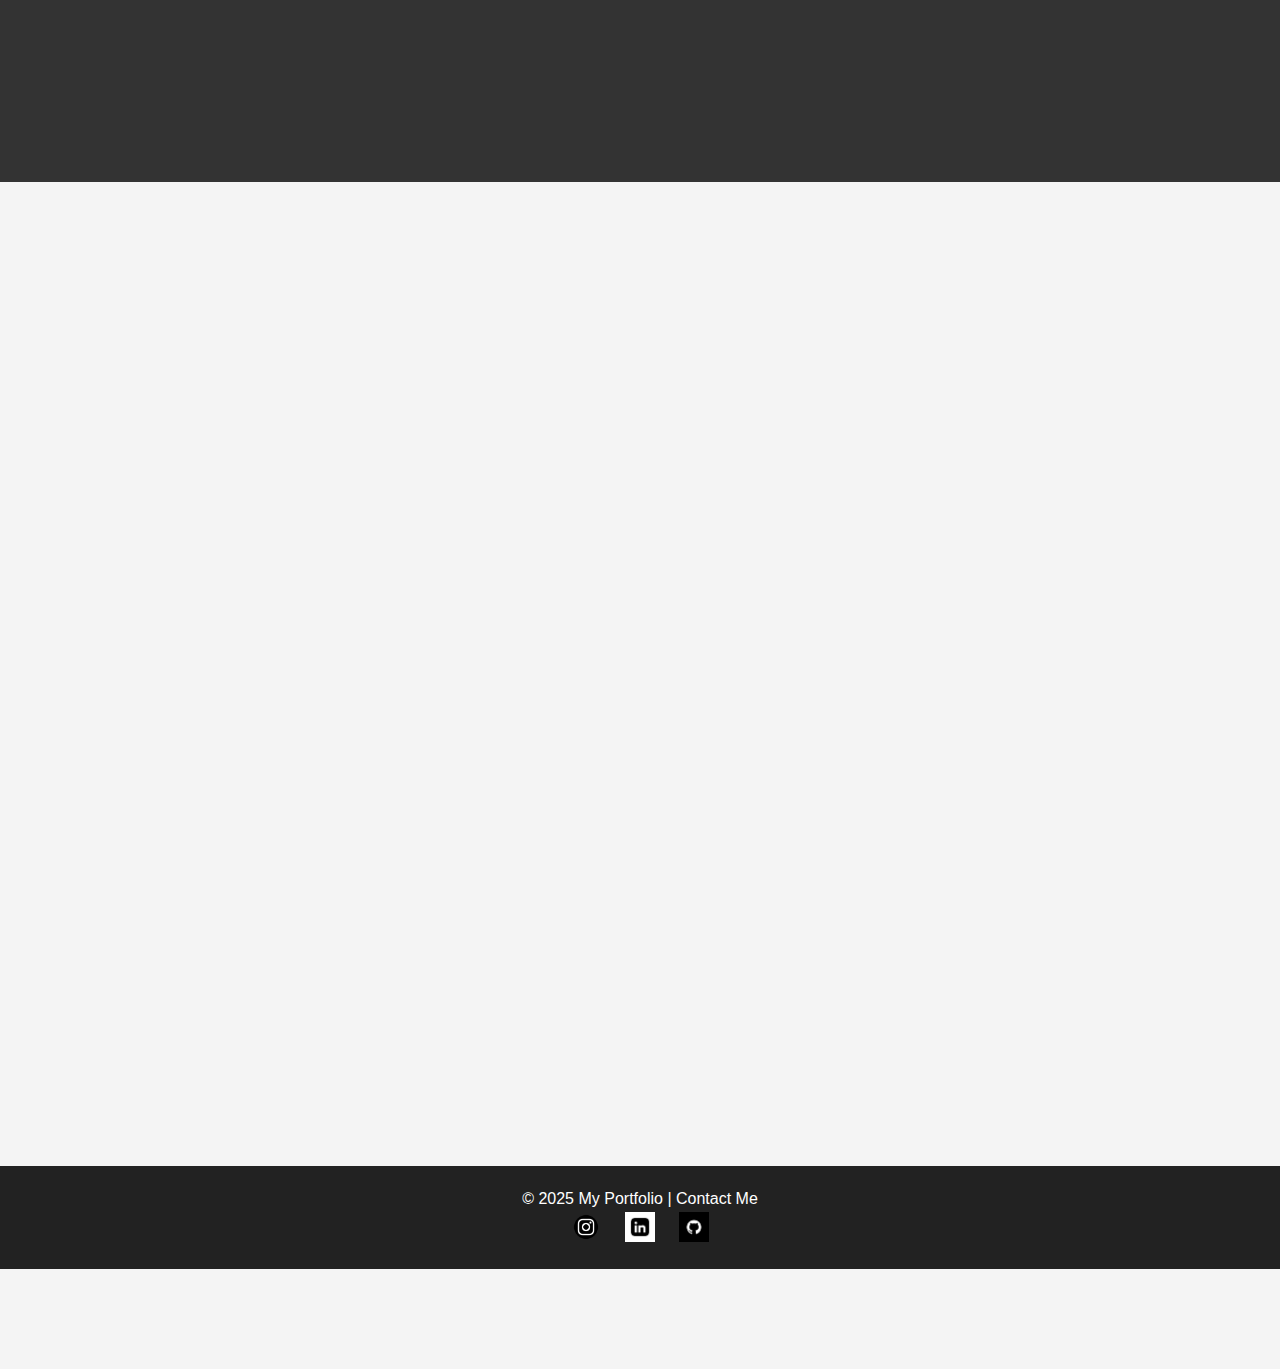
<file: testing/index.html>
<!DOCTYPE html>
<html lang="en">
<head>
  <meta charset="UTF-8" />
  <meta name="viewport" content="width=device-width, initial-scale=1.0" />
  <title>A P Girisankar - Portfolio</title>
  <link rel="stylesheet" href="any.css" />
</head>
<body>
  <header>
    <div class="container">
      <h1>A P Girisankar</h1>
      <nav>
        <ul>
          <li><a href="profile.html" class="btn">Profile</a></li>
          <li><a href="project.html" class="btn">Projects</a></li>
          <li><a href="contact.html" class="btn">Contact</a></li>
          <li><a href="hireme.html" class="btn">Hire Me</a></li>
        </ul>
      </nav>
    </div>
  </header>

  <section class="section">
    <div class="container">
      <h2>About Me</h2>
      <div class="about-content">
        <img src="mypic.jpg" class="profile-pic" />
        <div class="about-text">
          <p>Hey there! 👋 I'm <strong>A P Girisankar</strong>, a passionate web developer who loves turning ideas into reality through code. I specialize in building responsive, user-friendly websites using HTML, CSS, and JavaScript.</p>
          <p>I'm currently learning full-stack development and exploring frameworks like React and Node.js. When I'm not coding, you’ll find me sketching, gaming, or diving into sci-fi movies.</p>
          <p>Let’s build something awesome together!</p>
        </div>
      </div>
    </div>
  </section>

  <section class="section">
    <div class="container">
      <h2>Why should you hire me</h2>
      <div class="about-text">
        <p>I bring a mix of strong technical skills, a passion for learning,
          and a solution-focused mindset. With experience in web development, <br>
          Java, and UI design, I’m confident in my ability to contribute to 
          real-world projects from day one. I’m highly motivated, team-oriented,<br>
           and committed to continuous growth. If hired, I’ll bring not just skill,
           but dedication, curiosity, and the drive to make a meaningful impact.</p>
      </div>
    </div>
  </section>



  <section id="contact" class="section">
    <footer>
      <p>&copy; 2025 My Portfolio | Contact Me</a></p>
      <div class="social-icons">
          <a href="https://www.instagram.com/girisxnkxr" target="_blank"><img src="instagram.png" alt="Instagram"></a>
          <a href="https://www.linkedin.com/in/girisxnkxr" target="_blank"><img src="linked.jpg" alt="LinkedIn"></a>
          <a href="https://github.com/girisxnkxr" target="_blank"><img src="github.png" alt="Github"></a>
      </div>
    </footer>
  </section>
</body>
</html>
</file>
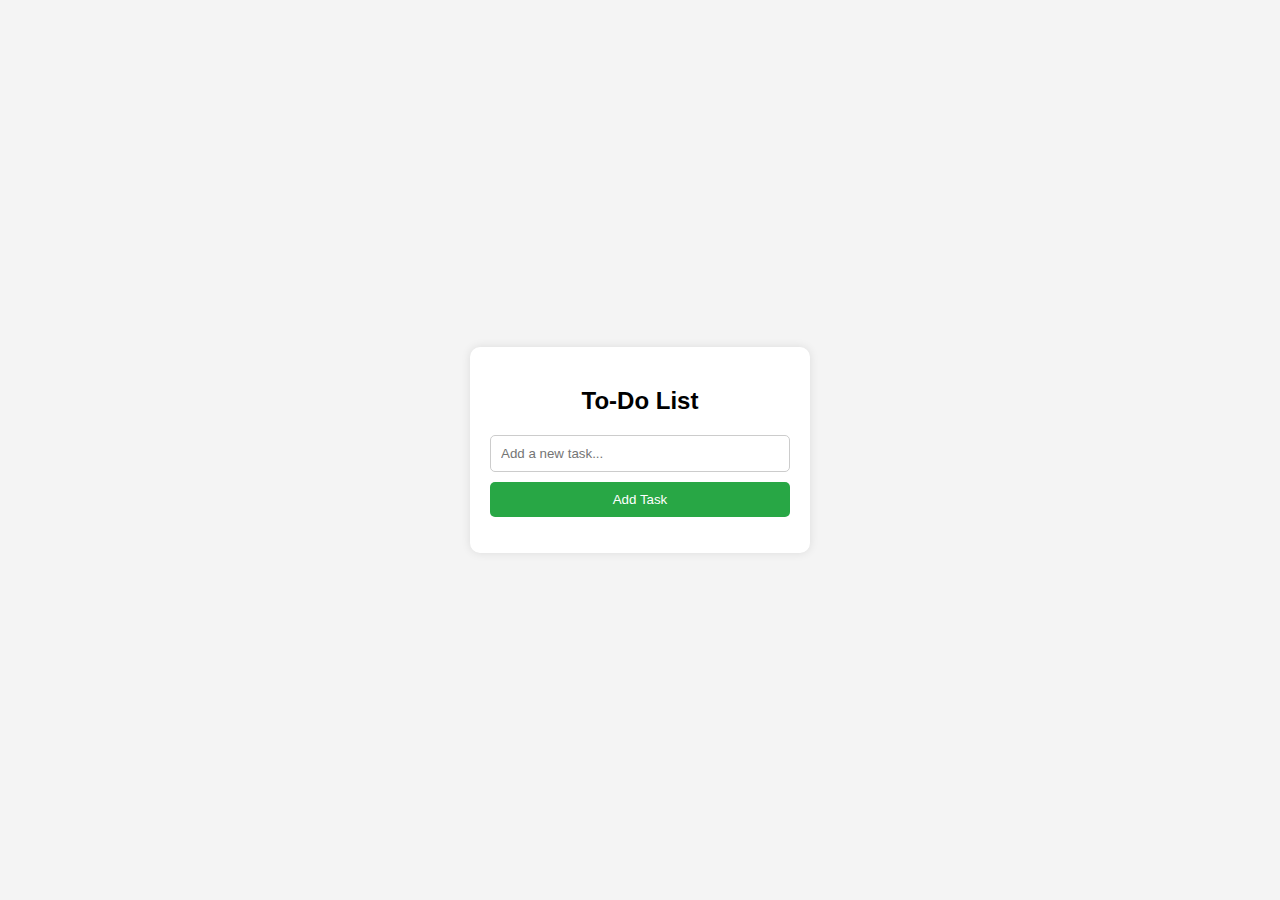
<file: todolist.html>
<!DOCTYPE html>
<html lang="en">
<head>
  <meta charset="UTF-8">
  <meta name="viewport" content="width=device-width, initial-scale=1.0">
  <title>To-Do List</title>
  <style>
    body {
      font-family: Arial, sans-serif;
      background-color: #f4f4f4;
      display: flex;
      justify-content: center;
      align-items: center;
      height: 100vh;
      margin: 0;
    }
    .container {
      background-color: white;
      padding: 20px;
      border-radius: 10px;
      box-shadow: 0 0 10px rgba(0,0,0,0.1);
      width: 300px;
    }
    h2 {
      text-align: center;
    }
    input[type="text"] {
      width: calc(100% - 22px);
      padding: 10px;
      margin-bottom: 10px;
      border: 1px solid #ccc;
      border-radius: 5px;
    }
    button {
      width: 100%;
      padding: 10px;
      background-color: #28a745;
      color: white;
      border: none;
      border-radius: 5px;
      cursor: pointer;
    }
    ul {
      list-style-type: none;
      padding: 0;
    }
    li {
      background-color: #f9f9f9;
      margin-bottom: 5px;
      padding: 10px;
      border-radius: 5px;
      display: flex;
      justify-content: space-between;
    }
    .remove {
      background-color: red;
      border: none;
      color: white;
      border-radius: 5px;
      padding: 5px;
      cursor: pointer;
    }
  </style>
</head>
<body>
  <div class="container">
    <h2>To-Do List</h2>
    <input type="text" id="taskInput" placeholder="Add a new task...">
    <button onclick="addTask()">Add Task</button>
    <ul id="taskList"></ul>
  </div>

  <script>
    function addTask() {
      const taskInput = document.getElementById('taskInput');
      const taskText = taskInput.value.trim();
      if (taskText === '') return;

      const li = document.createElement('li');
      li.innerHTML = ${taskText} <button class="remove" onclick="removeTask(this)">X</button>;
      document.getElementById('taskList').appendChild(li);
      taskInput.value = '';
    }

    function removeTask(button) {
      const li = button.parentElement;
      li.remove();
    }
  </script>
</body>
</html>
</file>
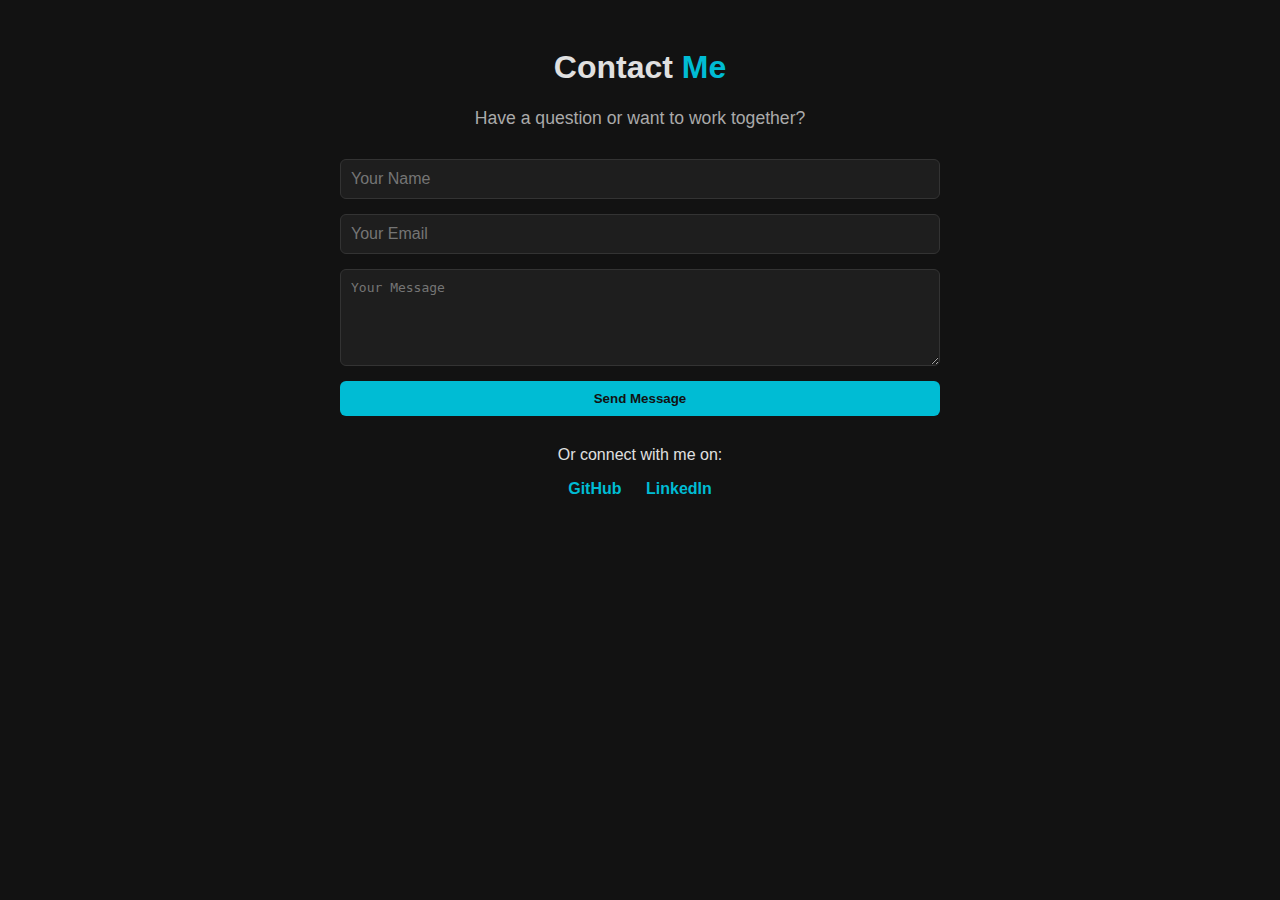
<file: testing/contact.html>
<!DOCTYPE html>
<html lang="en">
<head>
  <meta charset="UTF-8" />
  <meta name="viewport" content="width=device-width, initial-scale=1.0"/>
  <title>Contact Me</title>
  <style>
    body {
  background-color: #121212;
  color: #e0e0e0;
  font-family: "Segoe UI", sans-serif;
  padding: 20px;
}

.container {
  max-width: 600px;
  margin: auto;
}

header {
  text-align: center;
  margin-bottom: 30px;
}

.highlight {
  color: #00bcd4;
}

.subtitle {
  color: #aaa;
  font-size: 1.1em;
}

.contact-form {
  display: flex;
  flex-direction: column;
  gap: 15px;
}

.contact-form input,
.contact-form textarea {
  background-color: #1e1e1e;
  border: 1px solid #333;
  border-radius: 6px;
  padding: 10px;
  color: #e0e0e0;
  font-size: 1em;
}

.contact-form button {
  background-color: #00bcd4;
  color: #121212;
  padding: 10px;
  font-weight: bold;
  border: none;
  border-radius: 6px;
  cursor: pointer;
  transition: background 0.3s;
}

.contact-form button:hover {
  background-color: #4dd0e1;
}

.social {
  margin-top: 30px;
  text-align: center;
}

.social a {
  margin: 0 10px;
  color: #00bcd4;
  text-decoration: none;
  font-weight: bold;
  transition: color 0.3s;
}

.social a:hover {
  color: #4dd0e1;
}

  </style>
</head>
<body>
  <div class="container">
    <header>
      <h1>Contact <span class="highlight">Me</span></h1>
      <p class="subtitle">Have a question or want to work together?</p>
    </header>

    <form class="contact-form">
      <input type="text" placeholder="Your Name" required />
      <input type="email" placeholder="Your Email" required />
      <textarea placeholder="Your Message" rows="5" required></textarea>
      <button type="submit">Send Message</button>
    </form>

   
    <div class="social">
      <p>Or connect with me on:</p>
      <a href="https://github.com/girisxnkxr" target="_blank">GitHub</a>
      <a href="https://www.linkedin.com/in/girisxnkxr" target="_blank">LinkedIn</a>
    </div>
  </div>
</body>
</html>
</file>
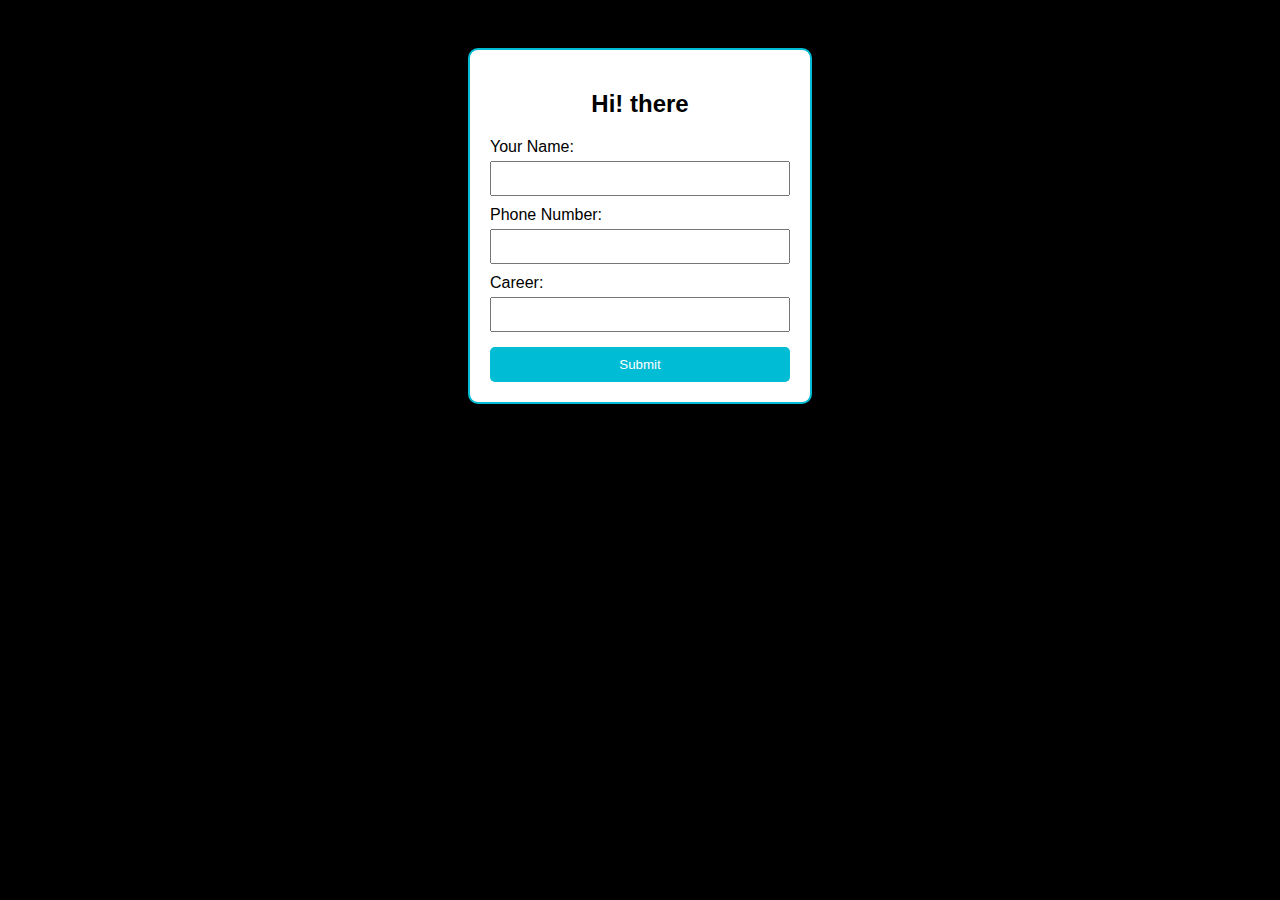
<file: testing/hireme.html>
<!DOCTYPE html>
<html lang="en">
<head>
  <meta charset="UTF-8">
  <title>Hi! there</title>
  <style>
    body {
      font-family: Arial, sans-serif;
      background-color: black;
      padding: 40px;
    }
    .form-container {
      background-color: white;
      padding: 20px;
      border-radius: 10px;
      width: 300px;
      margin: auto;
      box-shadow: 0 4px 8px rgba(0,0,0,0.1);
      border: 2px solid #00bcd4; 
    }
    .form-container h2 {
      text-align: center;
    }
    label {
      display: block;
      margin-top: 10px;
    }
    input[type="text"], input[type="tel"] {
      width: 100%;
      padding: 8px;
      margin-top: 5px;
      box-sizing: border-box;
    }
    input[type="submit"] {
      margin-top: 15px;
      width: 100%;
      padding: 10px;
      background-color: #00bcd4;
      color: white;
      border: none;
      border-radius: 5px;
      cursor: pointer;
    }
    input[type="submit"]:hover {
      background-color: black;
    }
  </style>
</head>
<body>
  <div class="form-container">
    <h2>Hi! there</h2>
    <form action="/submit" method="post">
      <label for="name">Your Name:</label>
      <input type="text" id="name" name="name" required>

      <label for="phone">Phone Number:</label>
      <input type="tel" id="phone" name="phone" required>

      <label for="career">Career:</label>
      <input type="text" id="career" name="career" required>

      <input type="submit" value="Submit">
    </form>
  </div>
</body>
</html>
</file>
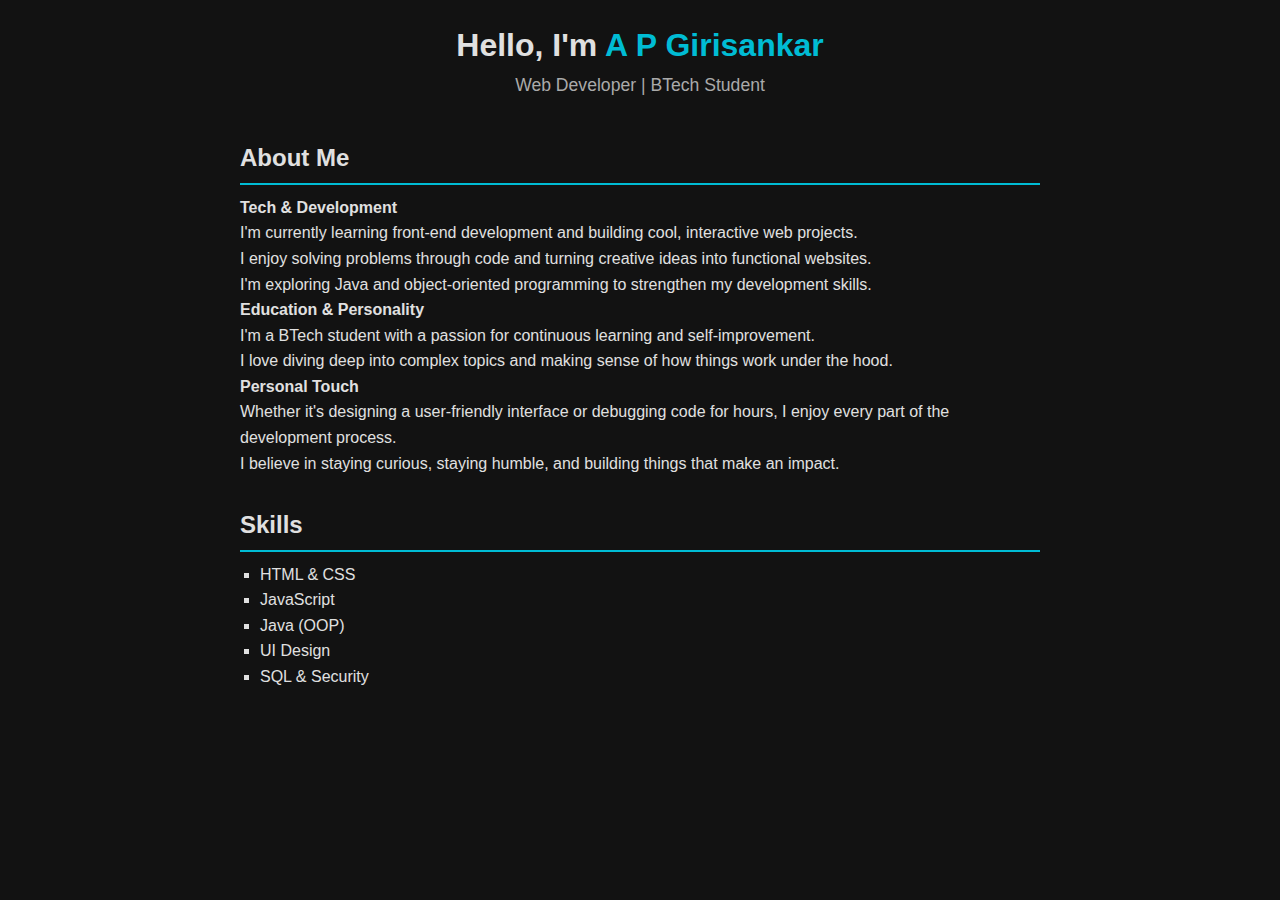
<file: testing/profile.html>
<!DOCTYPE html>
<html lang="en">
<head>
  <meta charset="UTF-8" />
  <meta name="viewport" content="width=device-width, initial-scale=1.0"/>
  <title>My Profile</title>
  <style>
 /* Reset & Base */
* {
  margin: 0;
  padding: 0;
  box-sizing: border-box;
  font-family: "Segoe UI", sans-serif;
}

body {
  background-color: #121212;
  color: #e0e0e0;
  line-height: 1.6;
  padding: 20px;
}

.container {
  max-width: 800px;
  margin: auto;
}

/* Header */
header {
  text-align: center;
  margin-bottom: 40px;
}

.highlight {
  color: #00bcd4;
}

.subtitle {
  color: #aaa;
  font-size: 1.1em;
}

/* Sections */
section {
  margin-bottom: 30px;
}

h2 {
  border-bottom: 2px solid #00bcd4;
  padding-bottom: 5px;
  margin-bottom: 10px;
}

/* Skills */
.skills ul {
  list-style-type: square;
  padding-left: 20px;
}

/* Social Links */
.social .links a {
  display: inline-block;
  margin-right: 15px;
  color: #00bcd4;
  text-decoration: none;
  font-weight: bold;
  transition: color 0.3s;
}

.social .links a:hover {
  color: #4dd0e1;
}


  </style>
</head>
<body>
  <div class="container">
    <header>
      <h1>Hello, I'm <span class="highlight">A P Girisankar</span></h1>
      <p class="subtitle"> Web Developer | BTech Student</p>
    </header>

    <section class="about">
      <h2>About Me</h2>
      <p>
        <b>Tech & Development</b><br>
        I'm currently learning front-end development and building cool, interactive web projects.
        <br>
        I enjoy solving problems through code and turning creative ideas into functional websites.
        <br>
        I'm exploring Java and object-oriented programming to strengthen my development skills.
        <br>
        <b>Education & Personality</b><br>
        I'm a BTech student with a passion for continuous learning and self-improvement.
        <br>
        I love diving deep into complex topics and making sense of how things work under the hood.
        <br>
        <b>Personal Touch</b><br>
        Whether it's designing a user-friendly interface or debugging code for hours, I enjoy every part of the development process.
        <br>
        I believe in staying curious, staying humble, and building things that make an impact.
        
        
      </p>
    </section>

    <section class="skills">
      <h2>Skills</h2>
      <ul>
        <li>HTML & CSS</li>
        <li>JavaScript</li>
        <li>Java (OOP)</li>
        <li>UI Design</li>
        <li>SQL & Security</li>
      </ul>
    </section>
  </div>
</body>
</html>
</file>
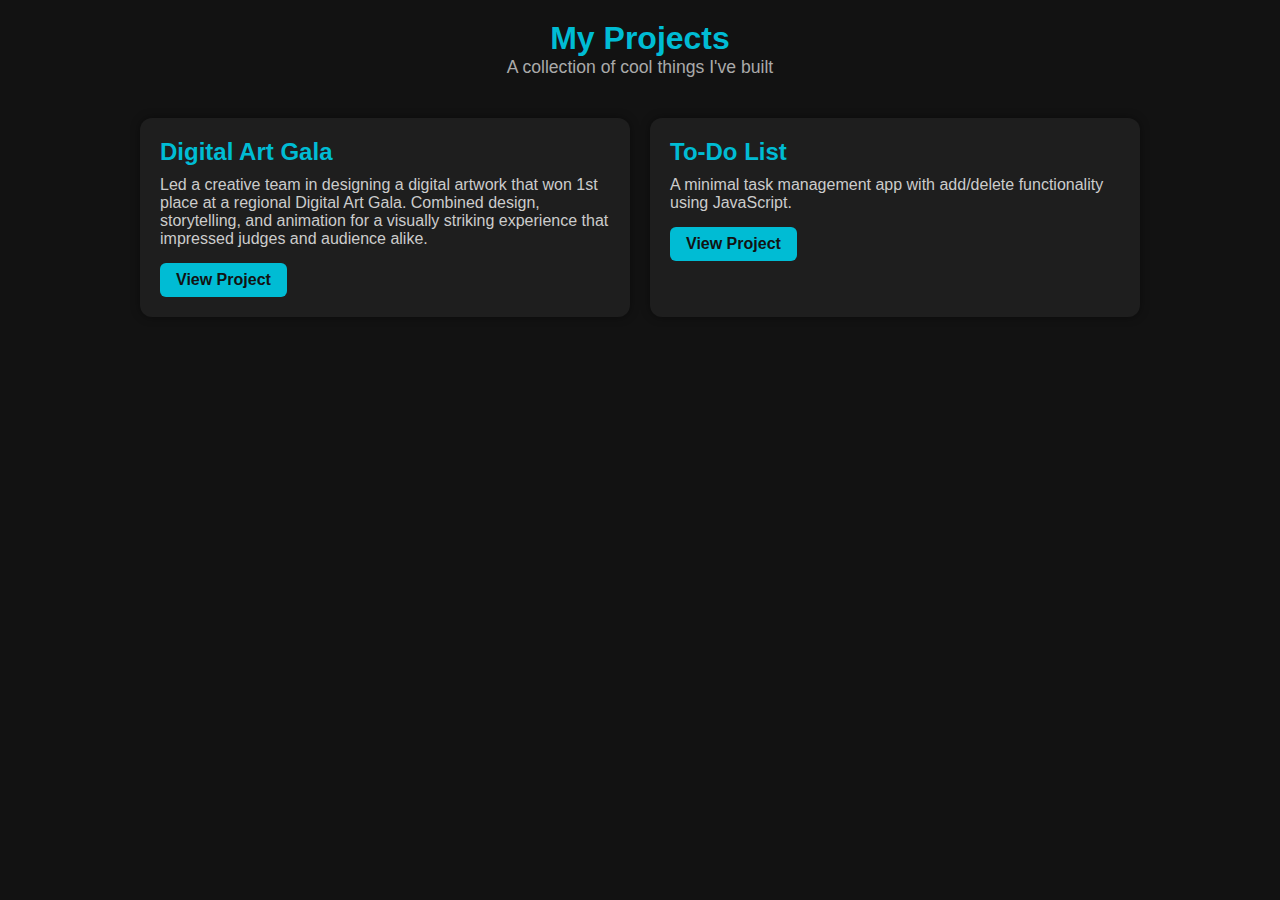
<file: testing/project.html>
<!DOCTYPE html>
<html lang="en">
<head>
  <meta charset="UTF-8" />
  <meta name="viewport" content="width=device-width, initial-scale=1.0"/>
  <title>My Projects</title>
  <style>
    /* Base styling */
* {
  margin: 0;
  padding: 0;
  box-sizing: border-box;
  font-family: "Segoe UI", sans-serif;
}

body {
  background-color: #121212;
  color: #e0e0e0;
  padding: 20px;
}

.container {
  max-width: 1000px;
  margin: auto;
}

/* Header */
header {
  text-align: center;
  margin-bottom: 40px;
}

.highlight {
  color: #00bcd4;
}

.subtitle {
  color: #aaa;
  font-size: 1.1em;
}

/* Projects Grid */
.projects {
  display: grid;
  gap: 20px;
  grid-template-columns: repeat(auto-fit, minmax(280px, 1fr));
}

/* Project Card */
.project-card {
  background-color: #1e1e1e;
  padding: 20px;
  border-radius: 12px;
  box-shadow: 0 0 10px rgba(0,0,0,0.4);
  transition: transform 0.2s;
}

.project-card:hover {
  transform: translateY(-5px);
}

.project-card h2 {
  margin-bottom: 10px;
  color: #00bcd4;
}

.project-card p {
  margin-bottom: 15px;
  color: #ccc;
}

.project-card a {
  text-decoration: none;
  color: #121212;
  background-color: #00bcd4;
  padding: 8px 16px;
  border-radius: 6px;
  font-weight: bold;
  transition: background 0.3s;
}

.project-card a:hover {
  background-color: #4dd0e1;
}
.btn {
      display: inline-block;
      padding: 10px 20px;
      background-color: #00bcd4;
      color: #121212;
      text-decoration: none;
      font-weight: bold;
      border-radius: 8px;
      transition: background 0.3s;
    }
    
    .btn:hover {
      background-color: #4dd0e1;
    }
  </style>
</head>
<body>
  <div class="container">
    <header>
      <h1><span class="highlight">My Projects</span></h1>
      <p class="subtitle">A collection of cool things I've built</p>
    </header>

    <section class="projects">
      <div class="project-card">
        <h2>Digital Art Gala</h2>
        <p>Led a creative team in designing a digital artwork that won 1st place at a 
            regional Digital Art Gala. Combined design, storytelling, and animation for 
            a visually striking experience that impressed judges and audience alike.</p>
            <a href="https://www.linkedin.com/posts/abhishek-j-882967322_aiart-digitalart-anokha2024-activity-7265758447344762880-cB0I?utm_source=share&utm_medium=member_desktop&rcm=ACoAAFNmzGsBHEiKuOo9g3q7k2CoNBggdPmyZcc" class="btn">View Project</a>
      </div>

      <div class="project-card">
        <h2>To-Do List</h2>
        <p>A minimal task management app with add/delete functionality using JavaScript.</p>
        <a href="todolist.html" class="btn" target="_blank">View Project</a>
      </div>
      
      
      
    </section>
  </div>
</body>
</html>
</file>
<file: testing/any.css>
/* Reset and base styles */
* {
    margin: 0;
    padding: 0;
    box-sizing: border-box;
    scroll-behavior: smooth;
  }
  body {
    font-family: 'Segoe UI', sans-serif;
    line-height: 1.6;
    background-color: #f4f4f4;
    color: #333;
  }
  a {
    color: #0077cc;
    text-decoration: none;
  }
  .container {
    width: 90%;
    max-width: 1000px;
    margin: auto;
    opacity: 0;
    transform: translateY(30px);
    animation: fadeIn 1s forwards;
  }
  @keyframes fadeIn {
    to {
      opacity: 1;
      transform: translateY(0);
    }
  }
  
  /* Header */
  header {
    background: #333;
    color: #fff;
    padding: 20px 0;
  }
  header h1 {
    text-align: center;
    font-size: 2rem;
  }
  nav ul {
    list-style: none;
    display: flex;
    flex-wrap: wrap;
    justify-content: center;
    margin-top: 10px;
  }
  nav ul li {
    margin: 10px;
  }
  nav ul li a {
    color: #fff;
    font-weight: bold;
    position: relative;
    padding-bottom: 4px;
    transition: color 0.3s ease;
  }
  nav ul li a:hover {
    color: #00bfff;
  }
  nav ul li a::after {
    content: '';
    position: absolute;
    bottom: 0;
    left: 0;
    width: 0%;
    height: 2px;
    background: #00bfff;
    transition: width 0.3s ease;
  }
  nav ul li a:hover::after {
    width: 100%;
  }
  
  /* Sections */
  .section {
    padding: 100px 0; 
    animation: fadeIn 1s ease forwards;
  }
  
  .section h2 {
    text-align: center;
    margin-bottom: 20px;
    font-size: 2rem;
  }
  
  /* About Section */
  .about-content {
    display: flex;
    flex-wrap: wrap;
    align-items: center;
    gap: 30px;
    margin-top: 30px;
  }
  .profile-pic {
    width: 200px;
    height: 200px;
    border-radius: 50%;
    object-fit: cover;
    box-shadow: 0 4px 12px rgba(0,0,0,0.1);
  }
  .about-text {
    flex: 1;
    min-width: 250px;
  }
  .about-text p {
    margin-bottom: 15px;
    font-size: 1rem;
    line-height: 1.6;
  }
  
  /* Projects */
  .project-grid {
    display: grid;
    grid-template-columns: repeat(auto-fit, minmax(250px, 1fr));
    gap: 40px;          
    margin-top: 40px; 
  } 
  
  .project-card {
    background: #fff;
    padding: 20px;
    border-radius: 12px;
    box-shadow: 0 4px 10px rgba(0,0,0,0.1);
    transition: transform 0.3s ease, box-shadow 0.3s ease;
    position: relative;
    overflow: hidden;
  }
  .project-card::after {
    content: '';
    position: absolute;
    top: 0; left: 0;
    width: 100%; height: 100%;
    background: rgba(0, 191, 255, 0.05);
    opacity: 0;
    transition: opacity 0.3s ease;
    pointer-events: none;
  }
  .project-card:hover {
    transform: translateY(-5px) scale(1.02);
    box-shadow: 0 8px 20px rgba(0,0,0,0.15);
  }
  .project-card:hover::after {
    opacity: 1;
  }
  
  /* Button */
  .btn {
    display: inline-block;
    margin-top: 15px;
    padding: 10px 20px;
    background: #0077cc;
    color: #fff;
    border-radius: 8px;
    font-weight: bold;
    transition: transform 0.3s ease, background 0.3s ease, box-shadow 0.3s ease;
    box-shadow: 0 4px 10px rgba(0, 119, 204, 0.2);
  }
  .btn:hover {
    background: #005fa3;
    transform: scale(1.05);
    box-shadow: 0 6px 15px rgba(0, 119, 204, 0.3);
  }
  
  /* Contact */
  #contact a {
    font-weight: bold;
  }
  
  /* Footer */
  footer {
    background: #222;
    color: #fff;
    text-align: center;
    padding: 20px 0;
    margin-top: 40px;
  }
  
  /* Responsive tweaks */
  @media (max-width: 600px) {
    header h1 {
      font-size: 1.5rem;
    }
  
    .section h2 {
      font-size: 1.5rem;
    }
  
    nav ul {
      flex-direction: column;
      align-items: center;
    }
  
    nav ul li {
      margin: 5px 0;
    }
  
    .about-content {
      flex-direction: column;
      align-items: center;
    }
  
    .profile-pic {
      width: 150px;
      height: 150px;
    }
  }
  .social-icons img {
    width: 30px;
    margin: 0 10px;
    }
    .btn {
      display: inline-block;
      padding: 10px 20px;
      background-color: #00bcd4;
      color: #121212;
      text-decoration: none;
      font-weight: bold;
      border-radius: 8px;
      transition: background 0.3s;
    }
    
    .btn:hover {
      background-color: #4dd0e1;
    }
</file>
